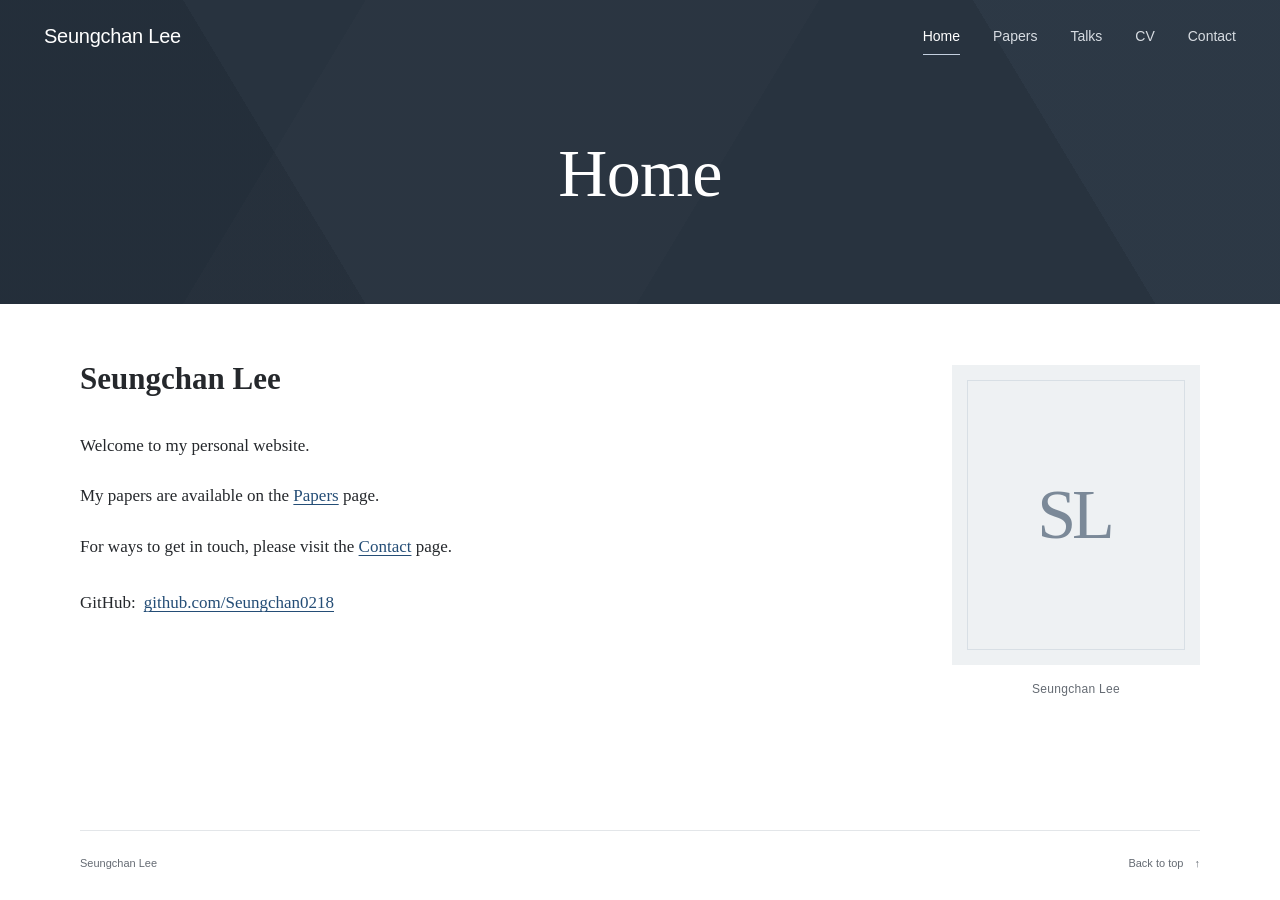
<file: index.html>
<!doctype html>
<html lang="en">
<head>
  <meta charset="utf-8">
  <meta name="viewport" content="width=device-width, initial-scale=1">
  <meta name="theme-color" content="#28333f">
  <meta name="description" content="The personal website of Seungchan Lee.">
  <meta property="og:title" content="Home — Seungchan Lee">
  <meta property="og:description" content="The personal website of Seungchan Lee.">
  <meta property="og:type" content="website">
  <title>Home — Seungchan Lee</title>
  <link rel="icon" href="./assets/favicon.svg" type="image/svg+xml">
  <link rel="stylesheet" href="./styles.css?v=20260929-cv">
  <script src="./config.js" defer></script>
  <script src="./script.js" defer></script>
</head>
<body>
  <a class="skip-link" href="#main">Skip to content</a>
  <header class="masthead">
    <div class="header-inner">
      <a class="site-name" href="./index.html">Seungchan Lee</a>
      <nav aria-label="Main navigation"><a href="./index.html" aria-current="page">Home</a><a href="./papers.html">Papers</a><a href="./talks.html">Talks</a><a href="./cv.html">CV</a><a href="./contact.html">Contact</a></nav>
    </div>
    <div class="page-banner"><h1>Home</h1></div>
  </header>
  <main id="main" class="content" tabindex="-1">
    <div class="profile-layout">
      <article class="biography" aria-labelledby="name-heading">
        <h2 id="name-heading">Seungchan Lee</h2>
        <p>Welcome to my personal website.</p>
        <p>My papers are available on the <a href="./papers.html">Papers</a> page.</p>
        <p>For ways to get in touch, please visit the <a href="./contact.html">Contact</a> page.</p>
        <dl class="profile-details" id="profile-details" hidden>
          <div id="affiliation-row" hidden><dt>Affiliation:</dt><dd id="affiliation-value"></dd></div>
          <div id="email-row" hidden><dt>E-mail:</dt><dd><a data-email-link></a></dd></div>
          <div id="github-row" hidden><dt>GitHub:</dt><dd><a data-github-link target="_blank" rel="noopener noreferrer"></a></dd></div>
        </dl>
      </article>
      <aside class="profile-aside" aria-label="Profile">
        <div class="profile-monogram" id="profile-monogram" aria-label="Seungchan Lee monogram"><span>SL</span></div>
        <figure class="profile-photo" id="profile-photo" hidden><img id="portrait" alt="Seungchan Lee" width="260" height="320"></figure>
        <p class="profile-caption">Seungchan Lee</p>
      </aside>
    </div>
  </main>
  <footer class="site-footer">
    <div class="footer-inner"><span>Seungchan Lee</span><a href="#main">Back to top <span aria-hidden="true">↑</span></a></div>
  </footer>
</body>
</html>
</file>
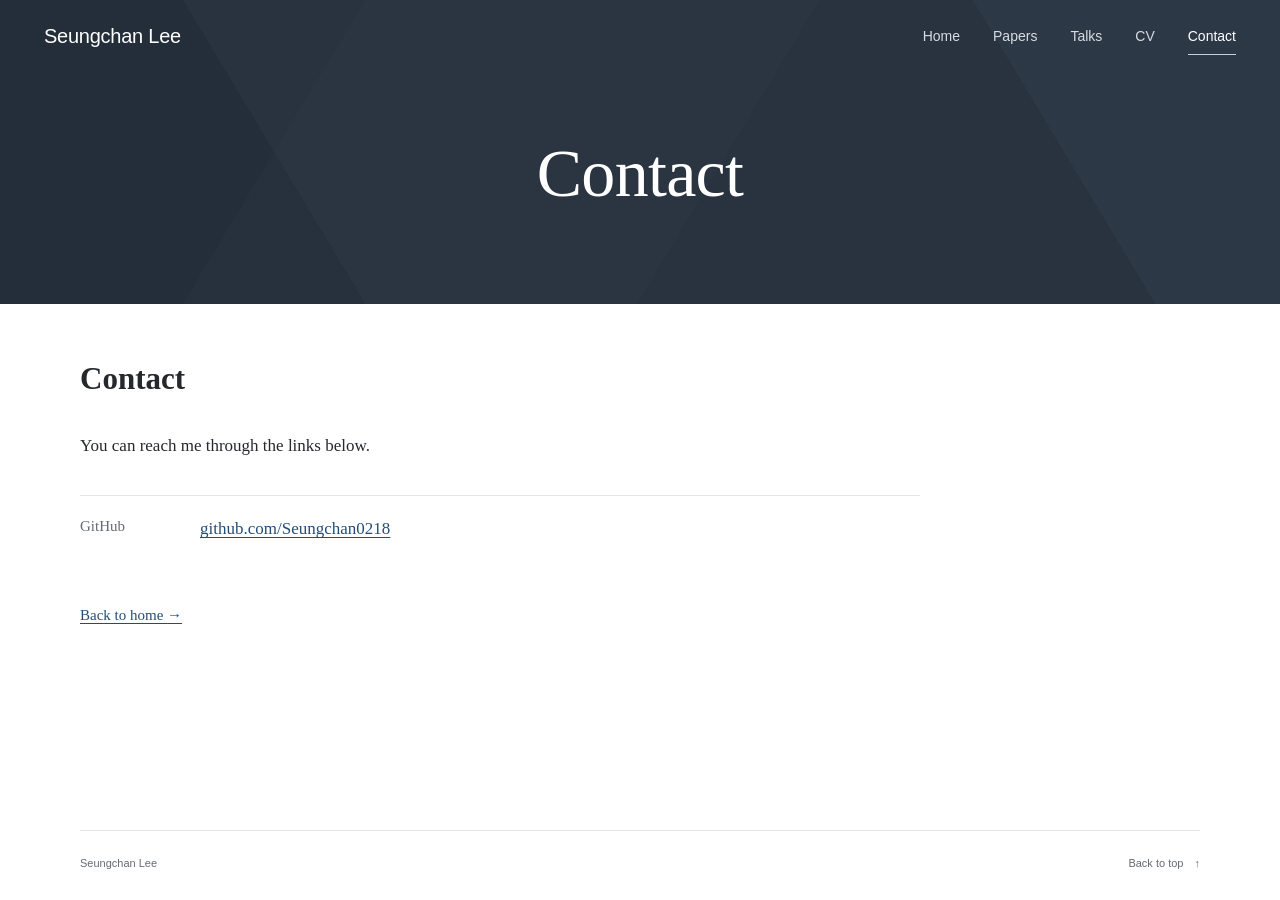
<file: contact.html>
<!doctype html>
<html lang="en">
<head>
  <meta charset="utf-8">
  <meta name="viewport" content="width=device-width, initial-scale=1">
  <meta name="theme-color" content="#28333f">
  <meta name="description" content="Contact information for Seungchan Lee.">
  <meta property="og:title" content="Contact — Seungchan Lee">
  <meta property="og:description" content="Contact information for Seungchan Lee.">
  <meta property="og:type" content="website">
  <title>Contact — Seungchan Lee</title>
  <link rel="icon" href="./assets/favicon.svg" type="image/svg+xml">
  <link rel="stylesheet" href="./styles.css?v=20260929-cv">
  <script src="./config.js" defer></script>
  <script src="./script.js" defer></script>
</head>
<body>
  <a class="skip-link" href="#main">Skip to content</a>
  <header class="masthead">
    <div class="header-inner">
      <a class="site-name" href="./index.html">Seungchan Lee</a>
      <nav aria-label="Main navigation"><a href="./index.html">Home</a><a href="./papers.html">Papers</a><a href="./talks.html">Talks</a><a href="./cv.html">CV</a><a href="./contact.html" aria-current="page">Contact</a></nav>
    </div>
    <div class="page-banner"><h1>Contact</h1></div>
  </header>
  <main id="main" class="content" tabindex="-1">
    <div class="reading-width contact-page">
      <h2>Contact</h2>
      <p id="contact-pending">Contact information will be added here soon.</p>
      <p id="contact-intro" hidden>You can reach me through the links below.</p>
      <dl class="contact-details" id="contact-details" hidden>
        <div id="contact-email-row" hidden><dt>E-mail</dt><dd><a data-email-link></a></dd></div>
        <div id="contact-github-row" hidden><dt>GitHub</dt><dd><a data-github-link target="_blank" rel="noopener noreferrer"></a></dd></div>
      </dl>
      <p class="contact-back"><a href="./index.html">Back to home <span aria-hidden="true">→</span></a></p>
    </div>
  </main>
  <footer class="site-footer">
    <div class="footer-inner"><span>Seungchan Lee</span><a href="#main">Back to top <span aria-hidden="true">↑</span></a></div>
  </footer>
</body>
</html>
</file>
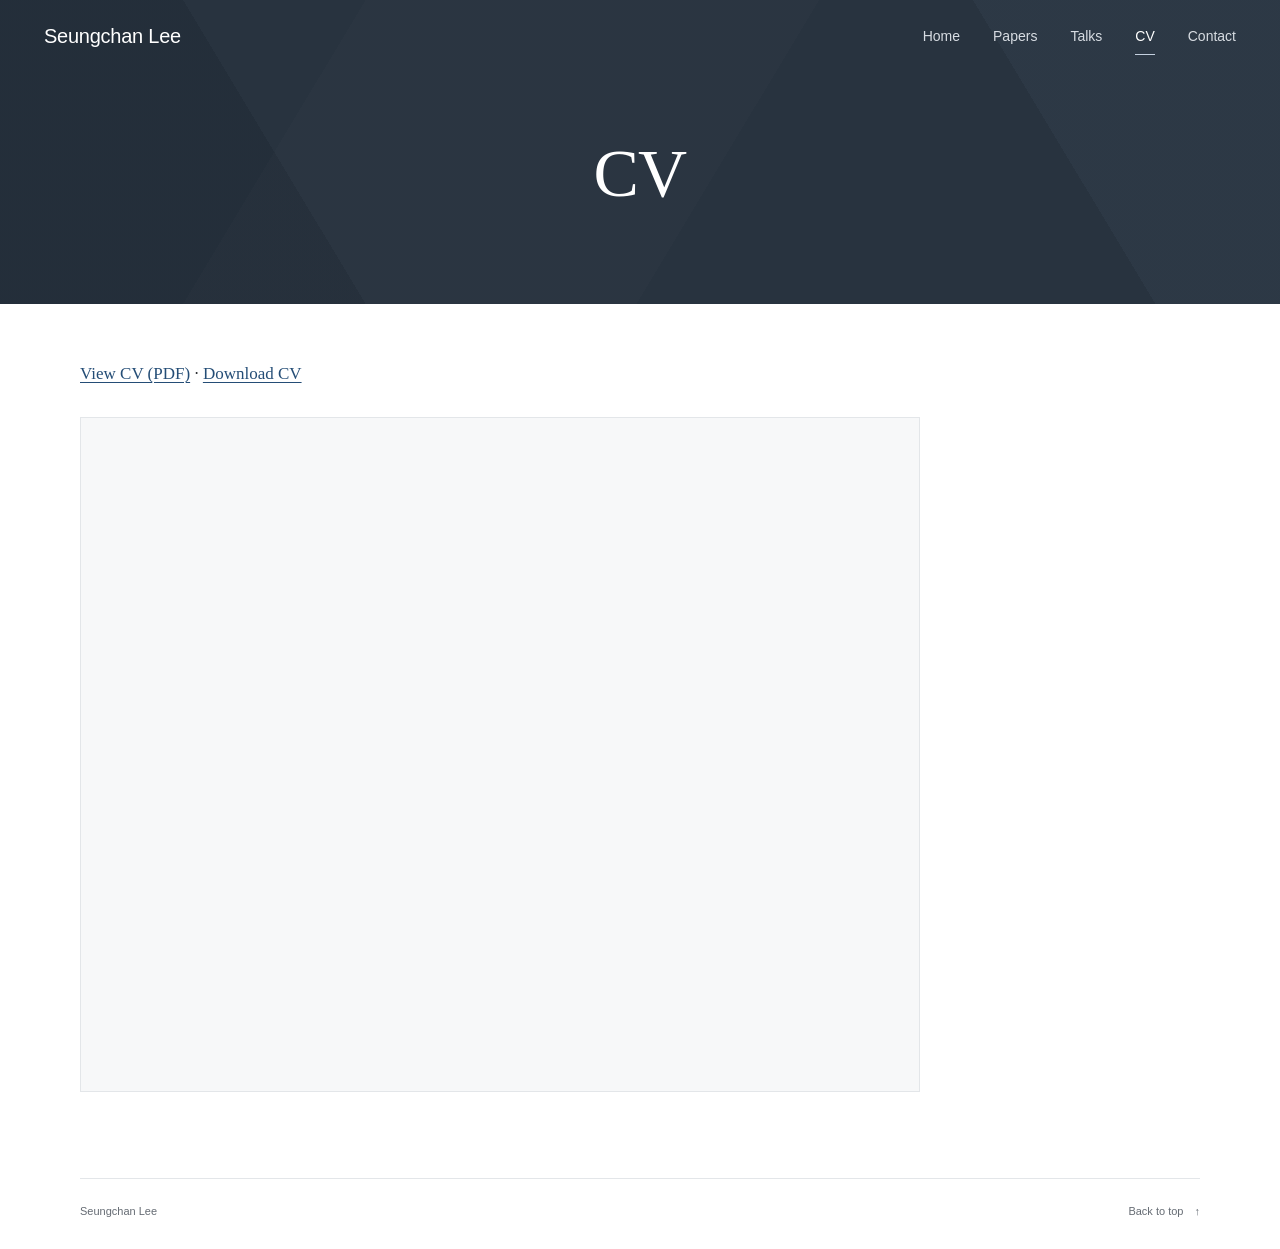
<file: cv.html>
<!doctype html>
<html lang="en">
<head>
  <meta charset="utf-8">
  <meta name="viewport" content="width=device-width, initial-scale=1">
  <meta name="theme-color" content="#28333f">
  <meta name="description" content="Curriculum vitae of Seungchan Lee.">
  <meta property="og:title" content="CV — Seungchan Lee">
  <meta property="og:description" content="Curriculum vitae of Seungchan Lee.">
  <meta property="og:type" content="website">
  <title>CV — Seungchan Lee</title>
  <link rel="icon" href="./assets/favicon.svg" type="image/svg+xml">
  <link rel="stylesheet" href="./styles.css?v=20260929-cv">
  <style>
    .cv-preview { display: block; width: 100%; height: 75vh; min-height: 420px; margin-top: 28px; border: 1px solid var(--line); background: #f7f8f9; }
    .cv-links { margin-top: 0; }
  </style>
</head>
<body>
  <a class="skip-link" href="#main">Skip to content</a>
  <header class="masthead">
    <div class="header-inner">
      <a class="site-name" href="./index.html">Seungchan Lee</a>
      <nav aria-label="Main navigation"><a href="./index.html">Home</a><a href="./papers.html">Papers</a><a href="./talks.html">Talks</a><a href="./cv.html" aria-current="page">CV</a><a href="./contact.html">Contact</a></nav>
    </div>
    <div class="page-banner"><h1>CV</h1></div>
  </header>
  <main id="main" class="content" tabindex="-1">
    <div class="reading-width">
      <p id="cv-status" role="status">My curriculum vitae will be available here.</p>
      <p id="cv-links" class="cv-links" hidden>
        <a id="cv-view" href="./cv.pdf" target="_blank" rel="noopener">View CV (PDF)</a>
        <span aria-hidden="true"> &middot; </span>
        <a id="cv-download" href="./cv.pdf" download="Seungchan-Lee-CV.pdf">Download CV</a>
      </p>
      <iframe id="cv-preview" class="cv-preview" title="Curriculum vitae of Seungchan Lee" hidden></iframe>
      <noscript><p><a href="./cv.pdf">View CV (PDF)</a>, when available. Enable JavaScript for an inline preview.</p></noscript>
    </div>
  </main>
  <footer class="site-footer">
    <div class="footer-inner"><span>Seungchan Lee</span><a href="#main">Back to top <span aria-hidden="true">↑</span></a></div>
  </footer>
  <script>
    (async () => {
      "use strict";
      const status = document.getElementById("cv-status");
      const links = document.getElementById("cv-links");
      const preview = document.getElementById("cv-preview");
      status.textContent = "Loading curriculum vitae…";
      const pdf = new URL("./cv.pdf", window.location.href);
      // Check the published file afresh, including after its first upload.
      pdf.searchParams.set("v", Date.now().toString());
      const setLinks = () => {
        document.getElementById("cv-view").href = pdf.href;
        document.getElementById("cv-download").href = pdf.href;
        links.hidden = false;
      };
      try {
        const response = await fetch(pdf.href, {
          method: "HEAD",
          cache: "no-store",
          signal: AbortSignal.timeout(10000)
        });
        if (response.status === 404) {
          status.textContent = "My curriculum vitae will be available here.";
          return;
        }
        if (!response.ok || !/^application\/pdf(?:;|$)/i.test(response.headers.get("content-type") || "")) {
          throw new Error("PDF unavailable");
        }
        setLinks();
        status.hidden = true;
        preview.src = pdf.href;
        preview.hidden = false;
      } catch {
        status.textContent = "The preview is currently unavailable. Please try opening the PDF directly.";
        setLinks();
      }
    })();
  </script>
</body>
</html>
</file>
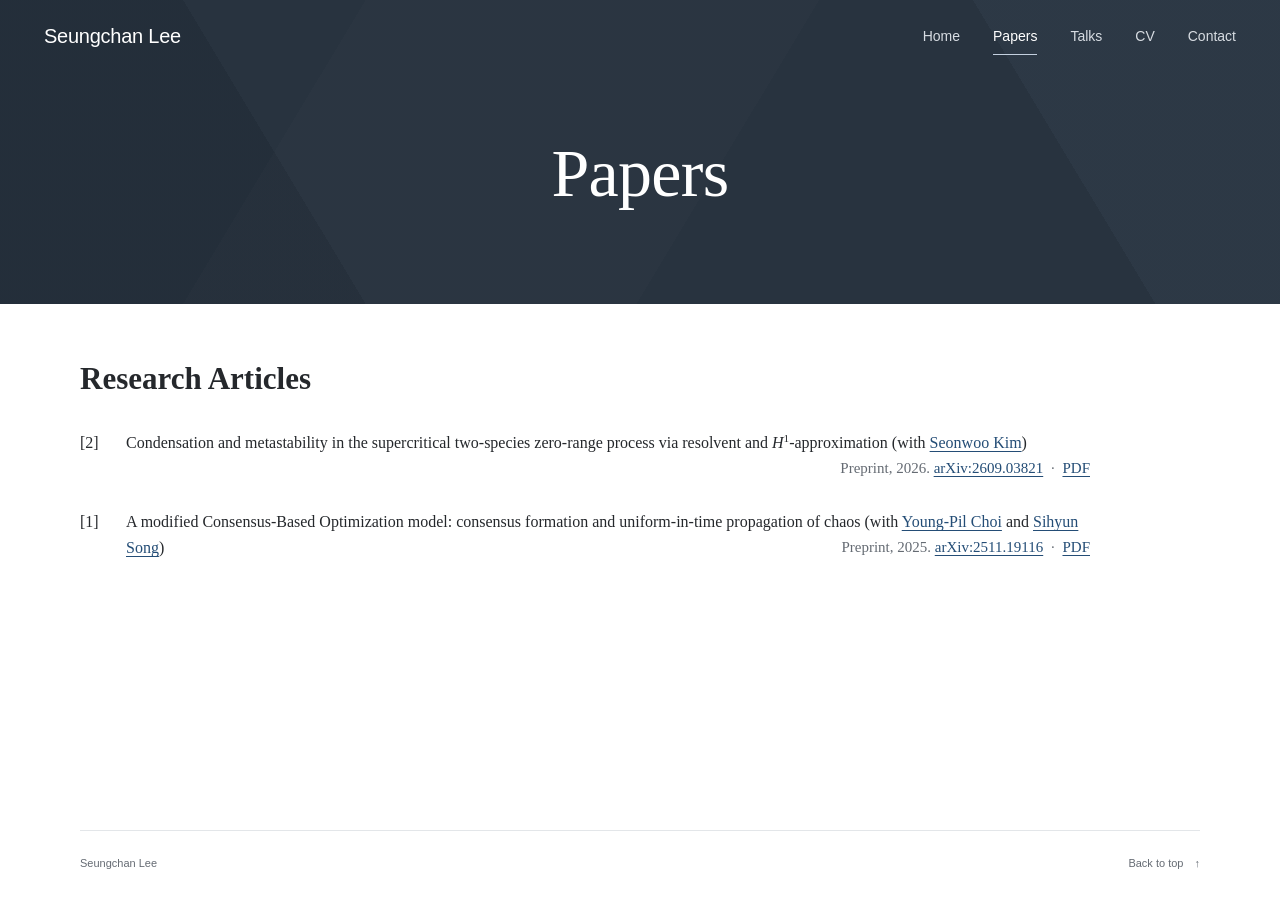
<file: papers.html>
<!doctype html>
<html lang="en">
<head>
  <meta charset="utf-8">
  <meta name="viewport" content="width=device-width, initial-scale=1">
  <meta name="theme-color" content="#28333f">
  <meta name="description" content="Research papers by Seungchan Lee, with coauthors and links to arXiv and PDF versions.">
  <meta property="og:title" content="Papers — Seungchan Lee">
  <meta property="og:description" content="Research papers by Seungchan Lee, with coauthors and links to arXiv and PDF versions.">
  <meta property="og:type" content="website">
  <title>Papers — Seungchan Lee</title>
  <link rel="icon" href="./assets/favicon.svg" type="image/svg+xml">
  <link rel="stylesheet" href="./styles.css?v=20260929-cv">
</head>
<body>
  <a class="skip-link" href="#main">Skip to content</a>
  <header class="masthead">
    <div class="header-inner">
      <a class="site-name" href="./index.html">Seungchan Lee</a>
      <nav aria-label="Main navigation"><a href="./index.html">Home</a><a href="./papers.html" aria-current="page">Papers</a><a href="./talks.html">Talks</a><a href="./cv.html">CV</a><a href="./contact.html">Contact</a></nav>
    </div>
    <div class="page-banner"><h1>Papers</h1></div>
  </header>
  <main id="main" class="content" tabindex="-1">
    <section class="papers-section" aria-labelledby="articles-heading">
      <h2 id="articles-heading">Research Articles</h2>
      <ol class="paper-list" reversed start="2" role="list">
        <li class="paper-entry">
          <span class="paper-number" aria-hidden="true">[2]</span>
          <article class="paper-layout" aria-labelledby="paper-2609-title">
            <div class="paper-summary">
              <h3 id="paper-2609-title">Condensation and metastability in the supercritical two-species zero-range process via resolvent and <span class="math-term"><i>H</i><sup>1</sup></span>-approximation</h3>
              <p class="paper-authors">(with <a href="https://sites.google.com/view/seonwoo">Seonwoo Kim</a>)</p>
            </div>
            <p class="paper-details">Preprint, 2026. <a href="https://arxiv.org/abs/2609.03821">arXiv:2609.03821</a><span class="paper-separator" aria-hidden="true"> · </span><a href="https://arxiv.org/pdf/2609.03821" aria-label="PDF of Condensation and metastability in the supercritical two-species zero-range process via resolvent and H¹-approximation">PDF</a></p>
          </article>
        </li>
        <li class="paper-entry">
          <span class="paper-number" aria-hidden="true">[1]</span>
          <article class="paper-layout" aria-labelledby="paper-2511-title">
            <div class="paper-summary">
              <h3 id="paper-2511-title">A modified Consensus-Based Optimization model: consensus formation and uniform-in-time propagation of chaos</h3>
              <p class="paper-authors">(with <a href="https://sites.google.com/site/youngpilc/webpage-of-young-pil">Young-Pil Choi</a> and <a href="https://sites.google.com/yonsei.ac.kr/sihyun-song/sihyun-song?authuser=0">Sihyun Song</a>)</p>
            </div>
            <p class="paper-details">Preprint, 2025. <a href="https://arxiv.org/abs/2511.19116">arXiv:2511.19116</a><span class="paper-separator" aria-hidden="true"> · </span><a href="https://arxiv.org/pdf/2511.19116" aria-label="PDF of A modified Consensus-Based Optimization model: consensus formation and uniform-in-time propagation of chaos">PDF</a></p>
          </article>
        </li>
      </ol>
    </section>
  </main>
  <footer class="site-footer">
    <div class="footer-inner"><span>Seungchan Lee</span><a href="#main">Back to top <span aria-hidden="true">↑</span></a></div>
  </footer>
</body>
</html>
</file>
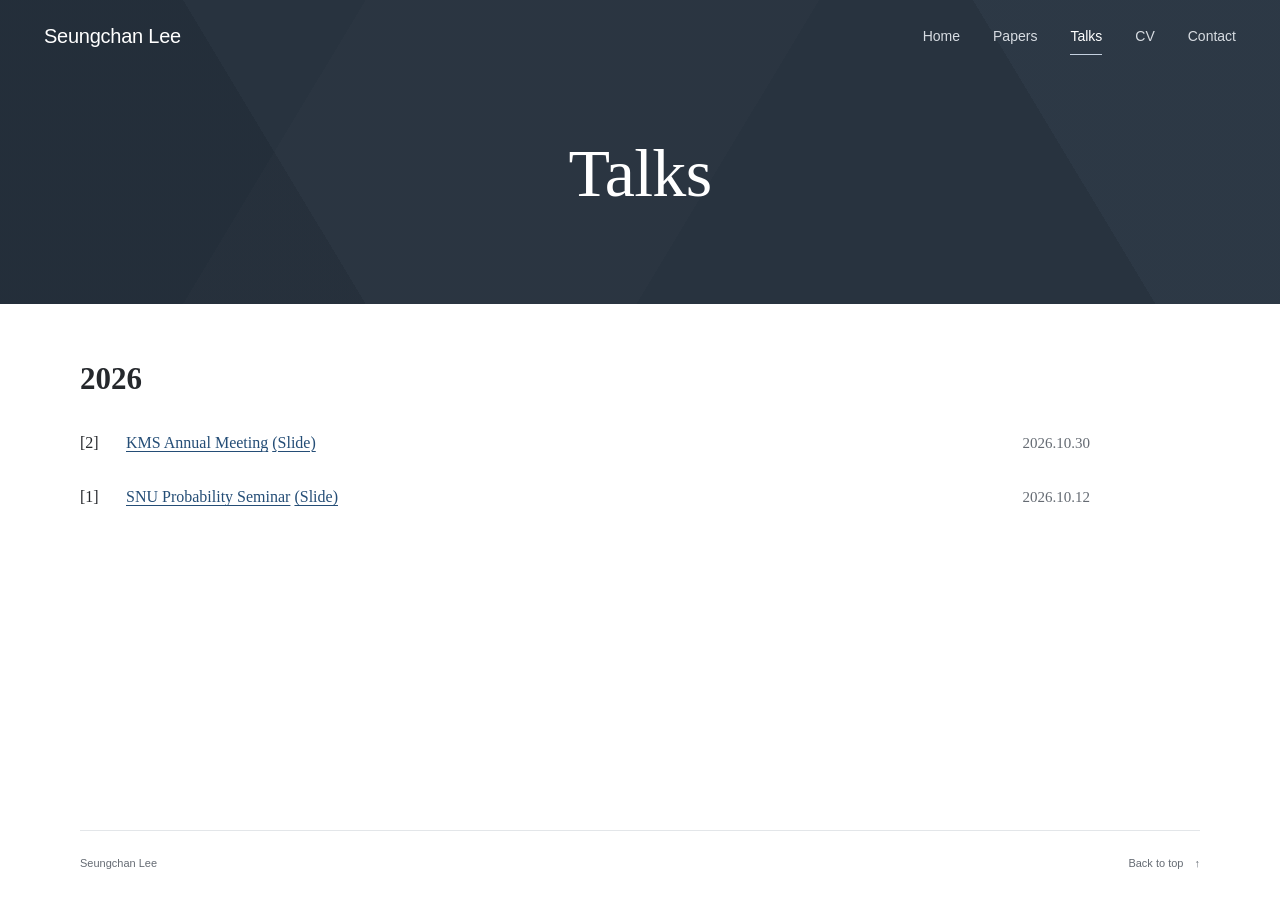
<file: talks.html>
<!doctype html>
<html lang="en">
<head>
  <meta charset="utf-8">
  <meta name="viewport" content="width=device-width, initial-scale=1">
  <meta name="theme-color" content="#28333f">
  <meta name="description" content="Talks and presentations by Seungchan Lee.">
  <meta property="og:title" content="Talks — Seungchan Lee">
  <meta property="og:description" content="Talks and presentations by Seungchan Lee.">
  <meta property="og:type" content="website">
  <title>Talks — Seungchan Lee</title>
  <link rel="icon" href="./assets/favicon.svg" type="image/svg+xml">
  <link rel="stylesheet" href="./styles.css?v=20260929-cv">
  <style>
    .talk-list .paper-layout { display: grid; grid-template-columns: minmax(0, 1fr) max-content; column-gap: 24px; align-items: baseline; }
    .talk-list .paper-summary { display: block; min-width: 0; }
    .talk-list .paper-details { float: none; margin: 0; white-space: nowrap; font-variant-numeric: tabular-nums; }
    @media (max-width: 700px) { .talk-list .paper-layout { column-gap: 12px; } }
  </style>
</head>
<body>
  <a class="skip-link" href="#main">Skip to content</a>
  <header class="masthead">
    <div class="header-inner">
      <a class="site-name" href="./index.html">Seungchan Lee</a>
      <nav aria-label="Main navigation"><a href="./index.html">Home</a><a href="./papers.html">Papers</a><a href="./talks.html" aria-current="page">Talks</a><a href="./cv.html">CV</a><a href="./contact.html">Contact</a></nav>
    </div>
    <div class="page-banner"><h1>Talks</h1></div>
  </header>
  <main id="main" class="content" tabindex="-1">
    <section class="papers-section" aria-labelledby="talks-2026-heading">
      <h2 id="talks-2026-heading">2026</h2>
      <ol class="paper-list talk-list" reversed start="2" role="list">
        <li class="paper-entry">
          <span class="paper-number" aria-hidden="true">[2]</span>
          <article class="paper-layout" aria-labelledby="kms-annual-meeting-2026-title">
            <div class="paper-summary">
              <h3 id="kms-annual-meeting-2026-title"><a href="https://www.kms.or.kr/conference/meeting/index.html?period=94">KMS Annual Meeting</a></h3>
              <p class="paper-authors"> <a href="./KMS_presentation.pdf" aria-label="KMS Annual Meeting slide (PDF)">(Slide)</a></p>
            </div>
            <p class="paper-details"><time datetime="2026-10-30">2026.10.30</time></p>
          </article>
        </li>
        <li class="paper-entry">
          <span class="paper-number" aria-hidden="true">[1]</span>
          <article class="paper-layout" aria-labelledby="snu-probability-2026-title">
            <div class="paper-summary">
              <h3 id="snu-probability-2026-title"><a href="https://sites.google.com/view/snuprob/seminar/research-seminar?authuser=0">SNU Probability Seminar</a></h3>
              <p class="paper-authors"> <a href="./2026-10-12-snu-probability.pdf" aria-label="SNU Probability Seminar slide (PDF)">(Slide)</a></p>
            </div>
            <p class="paper-details"><time datetime="2026-10-12">2026.10.12</time></p>
          </article>
        </li>
      </ol>
    </section>
  </main>
  <footer class="site-footer">
    <div class="footer-inner"><span>Seungchan Lee</span><a href="#main">Back to top <span aria-hidden="true">↑</span></a></div>
  </footer>
</body>
</html>
</file>
<file: styles.css>
@charset "UTF-8";
:root {
  --ink: #25282c;
  --muted: #656b73;
  --link: #244d76;
  --line: #e3e6e9;
  --navy: #28333f;
  --serif: Georgia, "Times New Roman", serif;
  --sans: "Helvetica Neue", Helvetica, Arial, sans-serif;
}
* { box-sizing: border-box; }
html { scroll-behavior: smooth; scroll-padding-top: 24px; }
body { margin: 0; min-height: 100vh; display: flex; flex-direction: column; background: #fff; color: var(--ink); font-family: var(--serif); font-size: 17px; line-height: 1.85; -webkit-font-smoothing: antialiased; }
a { color: var(--link); text-decoration-thickness: 1px; text-underline-offset: 3px; }
a:hover { color: #122f4d; }
a:focus-visible { outline: 2px solid #678bb0; outline-offset: 5px; border-radius: 2px; }
[hidden] { display: none !important; }
::selection { color: #182c41; background: #dce7f1; }
h1, h2, h3, p, figure { margin: 0; }
h2 { font-size: 31px; font-weight: 600; line-height: 1.35; margin-bottom: 30px; }
h3 { font-size: 23px; font-weight: 500; line-height: 1.4; }
p + p { margin-top: 19px; }
.skip-link { position: fixed; z-index: 20; top: 12px; left: 16px; padding: 10px 18px; background: #fff; transform: translateY(-180%); font-family: var(--sans); font-size: 14px; }
.skip-link:focus { transform: none; }
.masthead { position: relative; isolation: isolate; overflow: hidden; flex-shrink: 0; background: var(--navy); color: #fff; }
.masthead::before { content: ""; position: absolute; inset: 0; z-index: -1; background: linear-gradient(121deg, transparent 0 25%, #ffffff03 25% 56%, transparent 56%), linear-gradient(59deg, #111a2430 0 25%, transparent 25% 79%, #5264791c 79%); }
.header-inner { width: calc(100% - 88px); max-width: 1512px; min-height: 72px; margin: auto; display: flex; align-items: center; justify-content: space-between; gap: 32px; font-family: var(--sans); }
.site-name { color: #fff; text-decoration: none; font-size: 20px; font-weight: 400; letter-spacing: -.25px; white-space: nowrap; }
.site-name:hover { color: #fff; }
nav { display: flex; align-items: center; gap: 33px; }
nav a { color: #d7dce2; text-decoration: none; font-size: 14px; line-height: 2; position: relative; padding-block: 7px; }
nav a:hover, nav a[aria-current="page"] { color: #fff; }
nav a[aria-current="page"]::after { content: ""; height: 1px; background: #c4d0df; position: absolute; bottom: 2px; left: 0; right: 0; }
.masthead a:focus-visible { outline-color: #fff; }
.page-banner { height: 232px; display: grid; place-items: center; padding: 0 24px 28px; }
.page-banner h1 { font-size: 68px; font-weight: 400; line-height: 1.2; letter-spacing: -.7px; }
.content { width: min(1120px, calc(100% - 96px)); margin-inline: auto; padding-block: 54px 86px; flex: 1; }
.content:focus { outline: none; }
.profile-layout { display: grid; grid-template-columns: minmax(0, 1fr) 248px; gap: 76px; align-items: start; }
.biography { min-width: 0; }
.biography h2 { margin-bottom: 30px; }
.profile-aside { padding-top: 7px; }
.profile-monogram { width: 100%; aspect-ratio: 248 / 300; display: grid; place-items: center; background: #eef1f3; position: relative; overflow: hidden; }
.profile-monogram::before { content: ""; position: absolute; inset: 15px; border: 1px solid #d8dfe5; }
.profile-monogram span { font-family: var(--serif); color: #7b8998; font-size: 70px; font-weight: 400; letter-spacing: -4px; padding-right: 4px; }
.profile-photo { width: 100%; }
.profile-photo img { display: block; width: 100%; height: auto; aspect-ratio: 248 / 300; object-fit: cover; }
.profile-caption { font-family: var(--sans); font-size: 12px; color: var(--muted); margin-top: 13px; text-align: center; letter-spacing: .3px; }
.profile-details { margin: 25px 0 0; }
.profile-details > div { display: flex; gap: 8px; margin-top: 8px; }
.profile-details dt { flex-shrink: 0; }
.profile-details dd { margin: 0; overflow-wrap: anywhere; }
.reading-width { width: min(100%, 840px); }
.papers-section { max-width: 1010px; }
.paper-list { list-style: none; padding: 0; margin: 0; }
.paper-entry { display: grid; grid-template-columns: 34px minmax(0, 1fr); gap: 12px; font-size: 16px; line-height: 1.65; }
.paper-entry + .paper-entry { margin-top: 28px; }
.paper-layout { display: flow-root; min-width: 0; }
.paper-summary { display: inline; }
.paper-entry h3 { display: inline; font-size: inherit; font-weight: 400; line-height: inherit; }
.paper-authors { display: inline; margin: 0; }
.paper-details { float: right; margin: 0 0 0 1em; color: var(--muted); font-size: 15px; text-align: right; }
.paper-separator { padding-inline: 4px; }
.math-term { white-space: nowrap; }
.math-term sup { font-size: .7em; line-height: 0; }
.contact-details { margin: 34px 0 0; }
.contact-details > div { display: grid; grid-template-columns: 100px 1fr; gap: 20px; padding-block: 17px; border-top: 1px solid var(--line); }
.contact-details dt { color: var(--muted); font-size: 15px; }
.contact-details dd { margin: 0; overflow-wrap: anywhere; }
.contact-back { margin-top: 40px; font-size: 15px; }
.site-footer { flex-shrink: 0; font-family: var(--sans); }
.footer-inner { width: min(1120px, calc(100% - 96px)); margin: auto; border-top: 1px solid var(--line); padding-block: 22px 27px; display: flex; justify-content: space-between; gap: 20px; font-size: 11px; color: var(--muted); }
.footer-inner a { color: var(--muted); text-decoration: none; }
.footer-inner a:hover { text-decoration: underline; }
.footer-inner a span { margin-left: 8px; }
@media (min-width: 1600px) { .page-banner { height: 250px; } }
@media (max-width: 1000px) {
  .profile-layout { grid-template-columns: minmax(0, 1fr) 205px; gap: 44px; }
  .content, .footer-inner { width: calc(100% - 72px); }
  .header-inner { width: calc(100% - 56px); }
  .profile-monogram span { font-size: 63px; }
}
@media (max-width: 700px) {
  body { font-size: 16px; line-height: 1.8; }
  .header-inner { width: calc(100% - 40px); min-height: 68px; gap: 20px; }
  .site-name { font-size: 18px; }
  nav { gap: 21px; }
  nav a { font-size: 12px; }
  .page-banner { height: 182px; padding-bottom: 22px; }
  .page-banner h1 { font-size: 52px; }
  .content { width: calc(100% - 44px); padding-block: 37px 60px; }
  h2 { font-size: 28px; margin-bottom: 25px; }
  .profile-layout { grid-template-columns: 1fr; gap: 34px; }
  .profile-aside { width: 180px; padding-top: 0; }
  .profile-monogram { aspect-ratio: 1; }
  .profile-monogram span { font-size: 53px; }
  .profile-caption { font-size: 11px; }
  .biography h2 { margin-bottom: 25px; }
  .paper-entry { grid-template-columns: 27px minmax(0, 1fr); gap: 8px; }
  .contact-details > div { grid-template-columns: 70px 1fr; gap: 15px; }
  .footer-inner { width: calc(100% - 44px); }
}
@media (max-width: 520px) {
  .header-inner { flex-wrap: wrap; gap: 0; justify-content: center; padding-block: 15px 8px; }
  .site-name { text-align: center; width: 100%; font-size: 19px; line-height: 1.6; }
  nav { gap: 24px; margin-top: 7px; }
}
@media (max-width: 420px) {
  .page-banner { height: 145px; padding-bottom: 16px; }
  .page-banner h1 { font-size: 46px; }
  .content { padding-top: 31px; }
  .profile-details > div { flex-wrap: wrap; gap: 0 7px; }
}
@media (prefers-reduced-motion: reduce) { html { scroll-behavior: auto; } }
</file>
